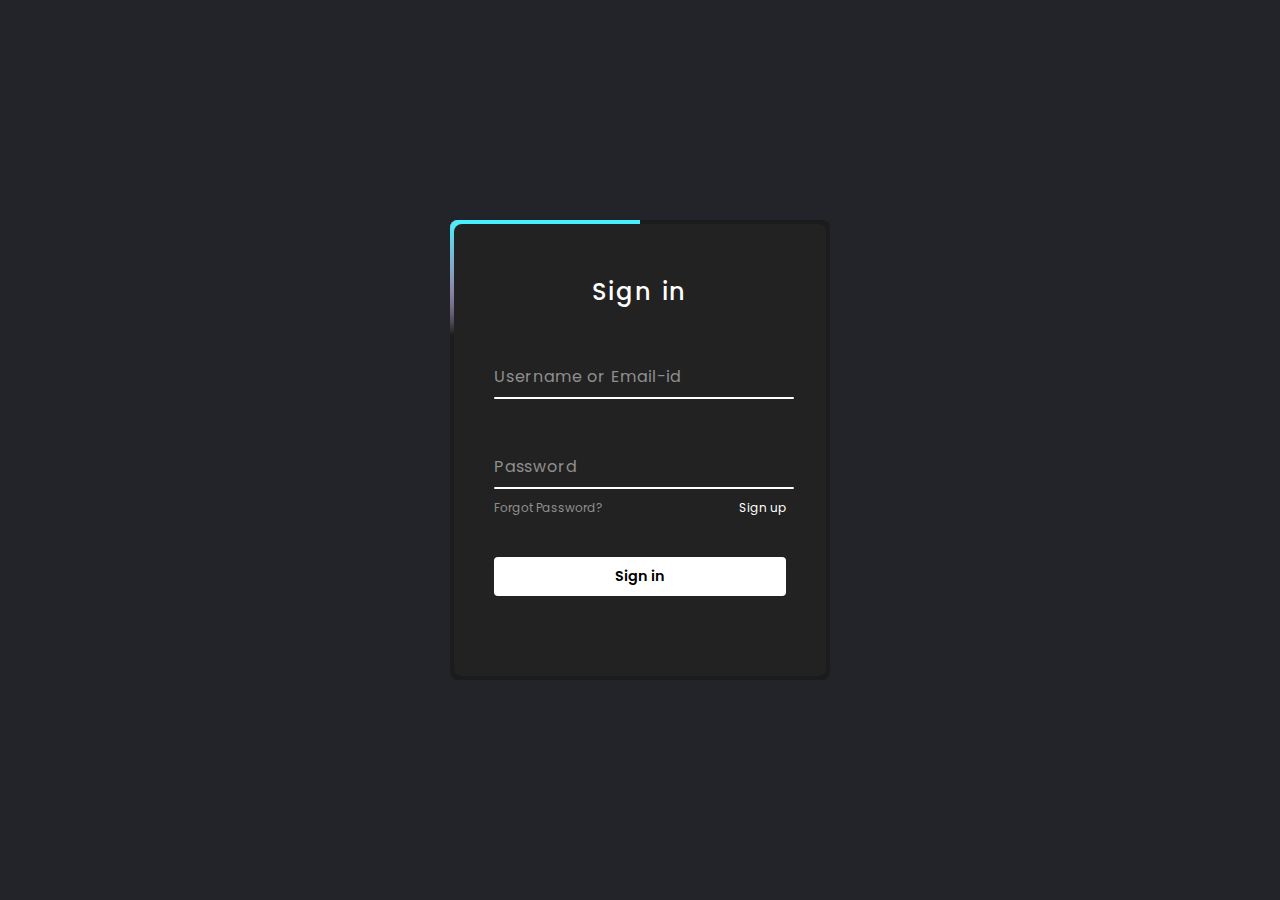
<file: templates/login.html>
<!DOCTYPE html>
<html lang="en">

<head>
    <meta charset="UTF-8">
    <meta name="viewport" content="width=device-width, initial-scale=1.0">
    <title>Create an Account</title>
    <link rel="preconnect" href="https://fonts.googleapis.com">
    <link rel="preconnect" href="https://fonts.gstatic.com" crossorigin>
    <link
        href="https://fonts.googleapis.com/css2?family=Dancing+Script:wght@700&family=Pacifico&family=Poppins:ital,wght@0,100;0,200;0,300;0,400;0,500;0,600;0,700;0,800;1,100;1,200;1,400;1,500;1,600;1,700&family=Prompt:ital@1&display=swap"
        rel="stylesheet">
    <link rel="stylesheet" href="https://pro.fontawesome.com/releases/v5.10.0/css/all.css" />
    <link rel="stylesheet" href="../static/css/login.css">
</head>

<body>
    <div class="container">
        <span class="border"></span>
        <form>
            <h2>Sign in</h2>
            <div class="input">
                <input type="text" required>
                <span>Username or Email-id</span>
                <i></i>
            </div>
            <div class="input">
                <input type="password" required>
                <span>Password</span>
                <i></i>
            </div>
            <div class="links">
                <a href="#">Forgot Password?</a>
                <a href="signup.html">Sign up</a>
            </div>
            <button type="submit">Sign in</button>
        </form>
    </div>
</body>

</html>
</file>
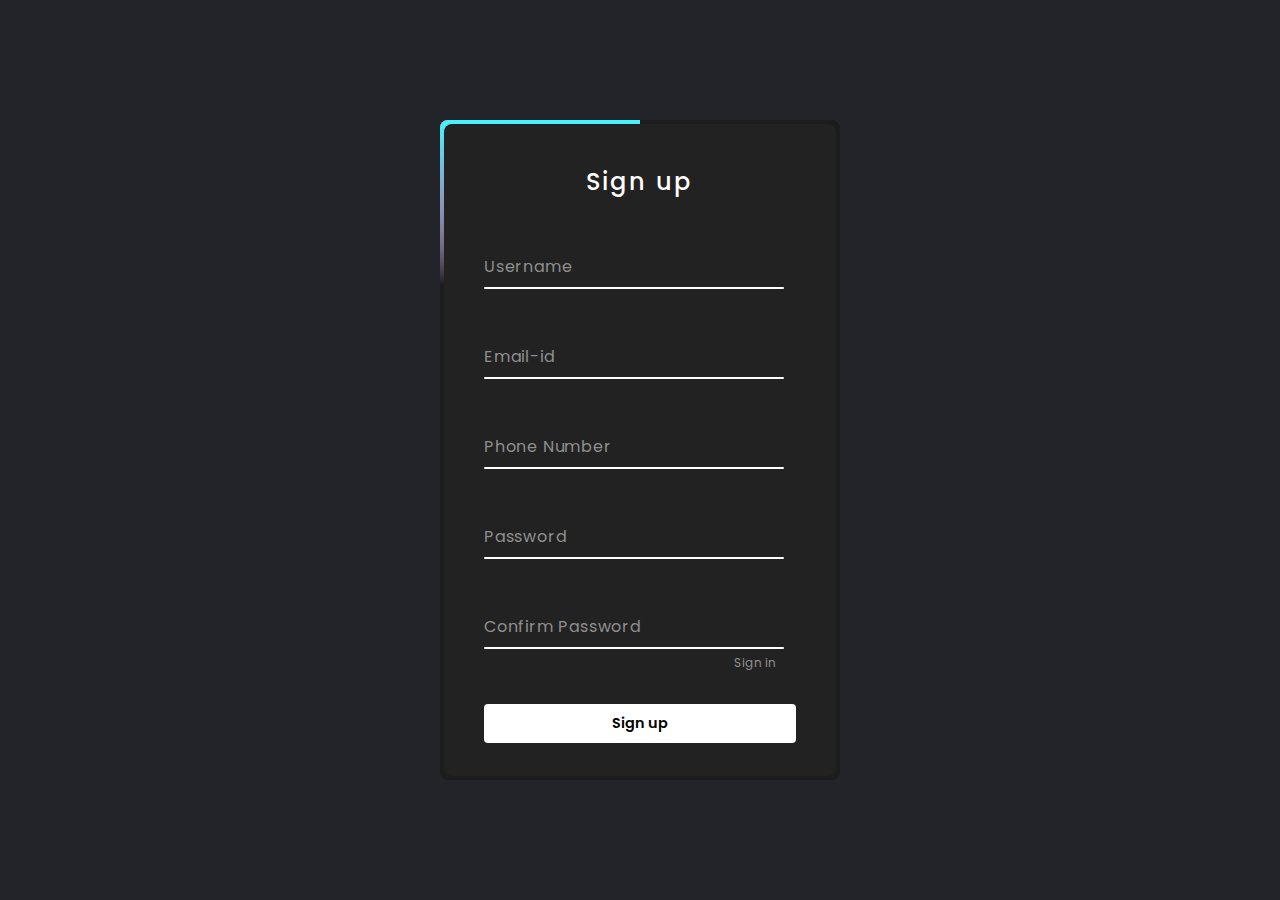
<file: templates/signup.html>
<!DOCTYPE html>
<html lang="en">

<head>
    <meta charset="UTF-8">
    <meta name="viewport" content="width=device-width, initial-scale=1.0">
    <title>Sign up</title>
    <link rel="preconnect" href="https://fonts.googleapis.com">
    <link rel="preconnect" href="https://fonts.gstatic.com" crossorigin>
    <link href="https://fonts.googleapis.com/css2?family=Dancing+Script:wght@700&family=Pacifico&family=Poppins:ital,wght@0,100;0,200;0,300;0,400;0,500;0,600;0,700;0,800;1,100;1,200;1,400;1,500;1,600;1,700&family=Prompt:ital@1&display=swap"
        rel="stylesheet">
    <link rel="stylesheet" href="../static/css/signup.css">

</head>

<body>
    <div class="container">
        <span class="border"></span>
        <form>
            <h2>Sign up</h2>
            <div class="input">
                <input type="text" required>
                <span>Username</span>
                <i></i>
            </div>
            <div class="input">
                <input type="text" required>
                <span>Email-id</span>
                <i></i>
            </div>
            <div class="input">
                <input type="text" required>
                <span>Phone Number </span>
                <i></i>
            </div>
            <div class="input">
                <input type="password" required>
                <span>Password</span>
                <i></i>
            </div>
            <div class="input">
                <input type="password" required>
                <span>Confirm Password</span>
                <i></i>
            </div>
            <div class="links">
                <a href="login.html">Sign in</a>
            </div>
            <button type="submit">Sign up</button>
        </form>
    </div>
</body>

</html>
</file>
<file: static/css/login.css>
@import url('https://fonts.googleapis.com/css2?family=Dancing+Script:wght@700&family=Pacifico&family=Poppins:ital,wght@0,100;0,200;0,300;0,400;0,500;0,600;0,700;0,800;1,100;1,200;1,400;1,500;1,600;1,700&family=Prompt:ital@1&display=swap');


* {
    margin: 0;
    padding: 0;
    box-sizing: border-box;
    font-family: 'Poppins', sans-serif;
}

a {
    text-decoration: none;
}

body {
    display: flex;
    justify-content: center;
    align-items: center;
    min-height: 100vh;
    background: #23242a;
}

.container {
    position: relative;
    width: 380px;
    height: 460px;
    background: #1c1c1c;
    border-radius: 8px;
    overflow: hidden;
}

.container::before {
    content: '';
    position: absolute;
    width: 380px;
    height: 460px;
    top: -50%;
    left: -50%;
    background: linear-gradient(0deg, transparent, transparent, #45f3ff, #45f3ff, #45f3ff);
    z-index: 1;
    transform-origin: bottom right;
    animation: animate 6s linear infinite;
}

.container::after {
    content: '';
    position: absolute;
    width: 380px;
    height: 460px;
    top: -50%;
    left: -50%;
    background: linear-gradient(0deg, transparent, transparent, #45f3ff, #45f3ff, #45f3ff);
    z-index: 1;
    transform-origin: bottom right;
    animation: animate 6s linear infinite;
    animation-delay: -3s;
}

@keyframes animate {
    0% {
        transform: rotate(0deg);
    }

    100% {
        transform: rotate(360deg);
    }
}

.border{
    position: absolute;
    top: 0;
    inset: 0;
}

.border::before{
    content: '';
    position: absolute;
    width: 380px;
    height: 460px;
    top: -50%;
    left: -50%;
    background: linear-gradient(0deg, transparent, transparent, #ff2770, #ff2770, #ff2770);
    z-index: 1;
    transform-origin: bottom right;
    animation: animate 6s linear infinite;
    animation-delay: -1.5s;
}
.border::after{
    content: '';
    position: absolute;
    width: 380px;
    height: 460px;
    top: -50%;
    left: -50%;
    background: linear-gradient(0deg, transparent, transparent, #ff2770, #ff2770, #ff2770);
    z-index: 1;
    transform-origin: bottom right;
    animation: animate 6s linear infinite;
    animation-delay: -4.5s;
}

.container form {
    position: absolute;
    inset: 4px;
    background: #222;
    padding: 50px 40px;
    border-radius: 8px;
    z-index: 2;
    display: flex;
    flex-direction: column;
}

.container form h2 {
    color: #fff;
    font-weight: 500;
    text-align: center;
    letter-spacing: 0.1em;

}

.input {
    position: relative;
    width: 300px;
    margin-top: 35px;
}

.input input {
    position: relative;
    width: 100%;
    padding: 20px 10px 10px;
    background: transparent;
    outline: none;
    border: none;
    box-shadow: none;
    color: #23242a;
    font-size: 1em;
    letter-spacing: 0.05em;
    transition: 0.5s;
    z-index: 10;
}

.input span {
    position: absolute;
    left: 0;
    padding: 20px 0px 10px;
    pointer-events: none;
    color: #8f8f8f;
    font-size: 1em;
    letter-spacing: 0.05em;
    transition: 0.2s;
}

.input input:valid~span,
.input input:focus~span {
    color: #fff;
    font-size: 0.75em;
    transform: translateY(-34px);
}

.input i {
    position: absolute;
    left: 0;
    bottom: 0;
    width: 100%;
    height: 2px;
    background: #fff;
    border-radius: 4px;
    overflow: hidden;
    pointer-events: none;
}

.input input:valid~i,
.input input:focus~i {
    height: 44px;
}

.links {
    display: flex;
    justify-content: space-between;
}

.links a {
    margin: 10px 0;
    font-size: 0.75em;
    color: #8f8f8f;

}

.links a:hover,
.links a:nth-child(2) {
    color: #fff;
}

button {
    border: none;
    outline: none;
    padding: 9px 25px;
    background: #fff;
    cursor: pointer;
    font-size: 0.9em;
    border-radius: 4px;
    font-weight: 600;
    width: 100%;
    margin-top: 30px;
}

button:active {
    opacity: 0.8;

}
</file>
<file: static/css/signup.css>
@import url('https://fonts.googleapis.com/css2?family=Dancing+Script:wght@700&family=Pacifico&family=Poppins:ital,wght@0,100;0,200;0,300;0,400;0,500;0,600;0,700;0,800;1,100;1,200;1,400;1,500;1,600;1,700&family=Prompt:ital@1&display=swap');


* {
    margin: 0;
    padding: 0;
    box-sizing: border-box;
    font-family: 'Poppins', sans-serif;
}

a {
    text-decoration: none;
}

body {
    display: flex;
    justify-content: center;
    align-items: center;
    min-height: 100vh;
    background: #23242a;
}

.container {
    margin: 50px;
    position: relative;
    width: 400px;
    height: 660px;
    background: #1c1c1c;
    border-radius: 8px;
    overflow: hidden;
}

.container::before {
    content: '';
    position: absolute;
    width: 400px;
    height: 660px;
    top: -50%;
    left: -50%;
    background: linear-gradient(0deg, transparent, transparent, #45f3ff, #45f3ff, #45f3ff);
    z-index: 1;
    transform-origin: bottom right;
    animation: animate 6s linear infinite;
}

.container::after {
    content: '';
    position: absolute;
    width: 400px;
    height: 660px;
    top: -50%;
    left: -50%;
    background: linear-gradient(0deg, transparent, transparent, #45f3ff, #45f3ff, #45f3ff);
    z-index: 1;
    transform-origin: bottom right;
    animation: animate 6s linear infinite;
    animation-delay: -3s;
}

@keyframes animate {
    0% {
        transform: rotate(0deg);
    }

    100% {
        transform: rotate(360deg);
    }
}

.border{
    position: absolute;
    top: 0;
    inset: 0;
}

.border::before{
    content: '';
    position: absolute;
    width: 400px;
    height: 660px;
    top: -50%;
    left: -50%;
    background: linear-gradient(0deg, transparent, transparent, #ff2770, #ff2770, #ff2770);
    z-index: 1;
    transform-origin: bottom right;
    animation: animate 6s linear infinite;
    animation-delay: -1.5s;
}
.border::after{
    content: '';
    position: absolute;
    width: 400px;
    height: 660px;
    top: -50%;
    left: -50%;
    background: linear-gradient(0deg, transparent, transparent, #ff2770, #ff2770, #ff2770);
    z-index: 1;
    transform-origin: bottom right;
    animation: animate 6s linear infinite;
    animation-delay: -4.5s;
}

.container form {
    position: absolute;
    inset: 4px;
    background: #222;
    padding: 40px 40px;
    border-radius: 8px;
    z-index: 2;
    display: flex;
    flex-direction: column;
}

.container form h2 {
    color: #fff;
    font-weight: 500;
    text-align: center;
    letter-spacing: 0.1em;

}

.input {
    position: relative;
    width: 300px;
    margin-top: 35px;
}

.input input {
    position: relative;
    width: 100%;
    padding: 20px 10px 10px;
    background: transparent;
    outline: none;
    border: none;
    box-shadow: none;
    color: #23242a;
    font-size: 1em;
    letter-spacing: 0.05em;
    transition: 0.5s;
    z-index: 10;
}

.input span {
    position: absolute;
    left: 0;
    padding: 20px 0px 10px;
    pointer-events: none;
    color: #8f8f8f;
    font-size: 1em;
    letter-spacing: 0.05em;
    transition: 0.2s;
}

.input input:valid~span,
.input input:focus~span {
    color: #fff;
    font-size: 0.75em;
    transform: translateY(-34px);
}

.input i {
    position: absolute;
    left: 0;
    bottom: 0;
    width: 100%;
    height: 2px;
    background: #fff;
    border-radius: 4px;
    overflow: hidden;
    pointer-events: none;
}

.input input:valid~i,
.input input:focus~i {
    height: 44px;
}


.links a {
    margin: 10px 0 20px 250px;
    font-size: 0.75em;
    color: #8f8f8f;

}

.links a:hover{
    color: #fff;
}

button {
    border: none;
    outline: none;
    padding: 9px 25px;
    background: #fff;
    cursor: pointer;
    font-size: 0.9em;
    border-radius: 4px;
    font-weight: 600;
    width: 100%;
    margin-top: 30px;
}

button:active {
    opacity: 0.8;

}
</file>
